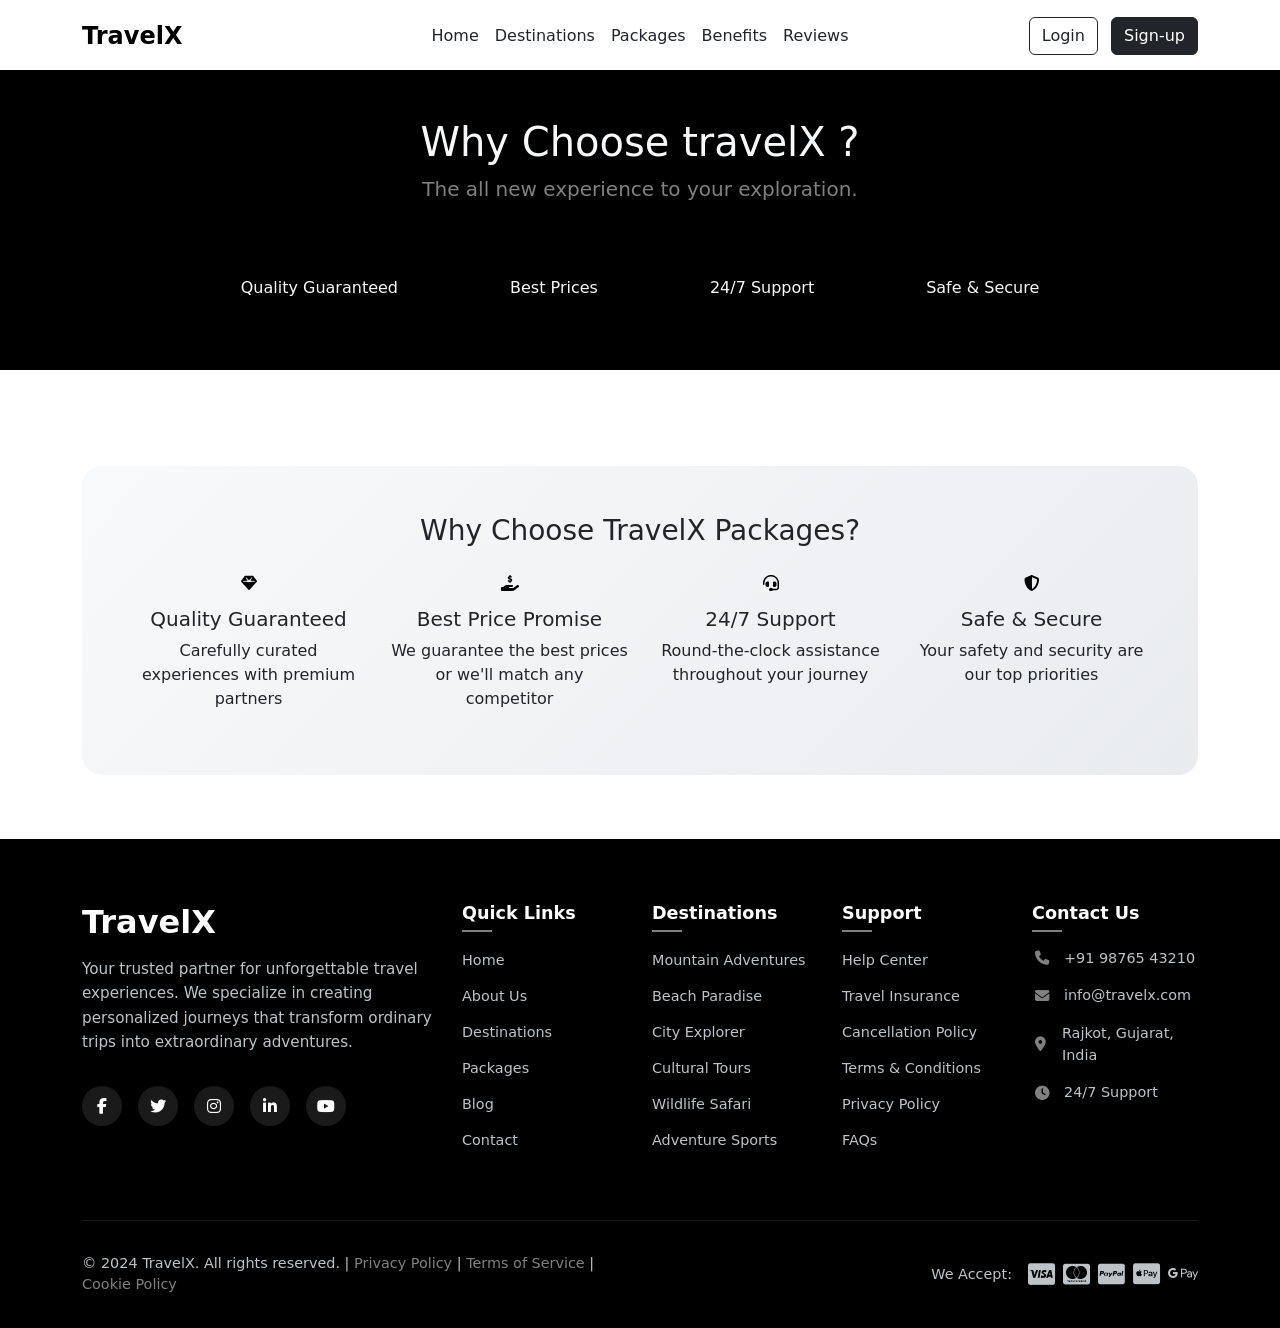
<file: Benefits.html>
<!DOCTYPE html>
<html lang="en">

<head>
    <meta charset="UTF-8">
    <meta name="viewport" content="width=device-width, initial-scale=1.0">
    <title>Benefits</title>
    <link rel="stylesheet" href="Benefits.css">
    <link rel="stylesheet" href="https://cdnjs.cloudflare.com/ajax/libs/font-awesome/6.7.2/css/all.min.css">
    <link href="https://cdn.jsdelivr.net/npm/bootstrap@5.3.6/dist/css/bootstrap.min.css" rel="stylesheet">
</head>

<body>

     <nav>
        <div class="container">
            <header
                class="d-flex flex-wrap align-items-center justify-content-center justify-content-md-between pb-3 py-3 ">
                <div class="col-md-3 mb-2 mb-md-0">
                    <a href="/" class="d-inline-flex link-body-emphasis text-decoration-none logo"> TravelX </a>
                </div>
                <ul class="nav navi col-12 col-md-auto mb-2 justify-content-center mb-md-0">
                    <li><a href="TravelX.html" class="nav-link px-2 link-dark" >Home</a></li>
                    <li><a href="destination.html" class="nav-link px-2 link-dark">Destinations</a></li>
                    <li><a href="Packages.html" class="nav-link px-2  link-dark">Packages</a></li>
                    <li><a href="Benefits.html" class="nav-link px-2 link-dark" style="font-weight: 500;">Benefits</a></li>
                    <li><a href="Review.html" class="nav-link px-2 link-dark">Reviews</a></li>
                </ul>
                <div class="col-md-3 text-end"> <button type="button" class="btn btn-outline-dark me-2">Login</button>
                    <button type="button" class="btn btn-dark">Sign-up</button>
                </div>
            </header>
        </div>
    </nav>

    <section class="introsection">
        <div class=" row m-0">
            <div class=" col-12 text-center align-items-center  justify-content-center mb-0 mt-5">
                <h2 class="section-title text-light">Why Choose travelX ?</h2>
                <p class="section-subtitle">The all new experience to your exploration.</p>
            </div>
        </div>  
            <ul class="nav col-12 my-lg-5 my-md-5 my-4 justify-content-center">
                <li><a href="#" class="nav-link link-light">Quality Guaranteed</a></li>
                <li><a href="#" class="nav-link link-light">Best Prices</a></li>
                <li><a href="#" class="nav-link  link-light">24/7 Support</a></li>
                <li><a href="#" class="nav-link link-light">Safe & Secure</a></li>
            </ul>
    </section>
    
    <section class="container mt-5 mb-5">
    <div class="row mt-5">
            <div class="col-12">
                <div class="autoshow package-benefits">
                    <h3 class="text-center mb-4">Why Choose TravelX Packages?</h3>
                    <div class="row g-4">
                        <div class="col-md-3 col-sm-6">
                            <div class="benefit-item text-center">
                                <i class="fas fa-gem text-black mb-3"></i>
                                <h5>Quality Guaranteed</h5>
                                <p>Carefully curated experiences with premium partners</p>
                            </div>
                        </div>
                        <div class="col-md-3 col-sm-6">
                            <div class="benefit-item text-center">
                                <i class="fas fa-hand-holding-usd text-black mb-3"></i>
                                <h5>Best Price Promise</h5>
                                <p>We guarantee the best prices or we'll match any competitor</p>
                            </div>
                        </div>
                        <div class="col-md-3 col-sm-6">
                            <div class="benefit-item text-center">
                                <i class="fas fa-headset text-black mb-3"></i>
                                <h5>24/7 Support</h5>
                                <p>Round-the-clock assistance throughout your journey</p>
                            </div>
                        </div>
                        <div class="col-md-3 col-sm-6">
                            <div class="benefit-item text-center">
                                <i class="fas fa-shield-alt text-black mb-3"></i>
                                <h5>Safe & Secure</h5>
                                <p>Your safety and security are our top priorities</p>
                            </div>
                        </div>
                    </div>
                </div>
            </div>
        </div>
    </section>

    <footer class="footer-section">
        <div class="container">
            <div class="row g-4">
                <!-- Company Info -->
                <div class="col-lg-4 col-md-6">
                    <div class="footer-company">
                        <h3 class="autoshow footer-logo">TravelX</h3>
                        <p class="footer-description">Your trusted partner for unforgettable travel experiences. We
                            specialize in creating personalized journeys that transform ordinary trips into
                            extraordinary adventures.</p>
                        <div class="social-links">
                            <a href="#" class="social-link"><i class="fab fa-facebook-f"></i></a>
                            <a href="#" class="social-link"><i class="fab fa-twitter"></i></a>
                            <a href="#" class="social-link"><i class="fab fa-instagram"></i></a>
                            <a href="#" class="social-link"><i class="fab fa-linkedin-in"></i></a>
                            <a href="#" class="social-link"><i class="fab fa-youtube"></i></a>
                        </div>
                    </div>
                </div>

                <!-- Quick Links -->
                <div class="col-lg-2 col-md-6">
                    <div class="footer-links">
                        <h5>Quick Links</h5>
                        <ul>
                            <li><a href="#">Home</a></li>
                            <li><a href="#">About Us</a></li>
                            <li><a href="#">Destinations</a></li>
                            <li><a href="#">Packages</a></li>
                            <li><a href="#">Blog</a></li>
                            <li><a href="#">Contact</a></li>
                        </ul>
                    </div>
                </div>

                <!-- Destinations -->
                <div class="col-lg-2 col-md-6">
                    <div class="footer-links">
                        <h5>Destinations</h5>
                        <ul>
                            <li><a href="#">Mountain Adventures</a></li>
                            <li><a href="#">Beach Paradise</a></li>
                            <li><a href="#">City Explorer</a></li>
                            <li><a href="#">Cultural Tours</a></li>
                            <li><a href="#">Wildlife Safari</a></li>
                            <li><a href="#">Adventure Sports</a></li>
                        </ul>
                    </div>
                </div>

                <!-- Support -->
                <div class="col-lg-2 col-md-6">
                    <div class="footer-links">
                        <h5>Support</h5>
                        <ul>
                            <li><a href="#">Help Center</a></li>
                            <li><a href="#">Travel Insurance</a></li>
                            <li><a href="#">Cancellation Policy</a></li>
                            <li><a href="#">Terms & Conditions</a></li>
                            <li><a href="#">Privacy Policy</a></li>
                            <li><a href="#">FAQs</a></li>
                        </ul>
                    </div>
                </div>

                <!-- Contact Info -->
                <div class="col-lg-2 col-md-6">
                    <div class="footer-contact">
                        <h5>Contact Us</h5>
                        <div class="contact-info">
                            <div class="contact-item">
                                <i class="fas fa-phone"></i>
                                <span>+91 98765 43210</span>
                            </div>
                            <div class="contact-item">
                                <i class="fas fa-envelope"></i>
                                <span>info@travelx.com</span>
                            </div>
                            <div class="contact-item">
                                <i class="fas fa-map-marker-alt"></i>
                                <span>Rajkot, Gujarat, India</span>
                            </div>
                            <div class="contact-item">
                                <i class="fas fa-clock"></i>
                                <span>24/7 Support</span>
                            </div>
                        </div>
                    </div>
                </div>
            </div>


            <!-- Copyright Section - Section8 -->
            <!-- The Copyright Section is the eighth section of the page -->
            <!-- The Copyright Section is a container section that is centered and has a margin of 4 units -->
            <!-- The Copyright Section is a row-column structure -->
            <!-- The size of the column is 6 in large screens, 12 in small screens -->
            <!-- The Copyright Section has a dark background and light text -->
            <!-- The Copyright Section has a border radius of 10px -->
            <div class="row mt-4">
                <div class="col-12">
                    <div class="copyright-section">
                        <div class="row align-items-center">
                            <div class="col-md-6">
                                <p class="copyright-text">
                                    © 2024 TravelX. All rights reserved. |
                                    <a href="#">Privacy Policy</a> |
                                    <a href="#">Terms of Service</a> |
                                    <a href="#">Cookie Policy</a>
                                </p>
                            </div>
                            <div class="col-md-6 text-md-end">
                                <div class="payment-methods">
                                    <span class="payment-label">We Accept:</span>
                                    <i class="fab fa-cc-visa"></i>
                                    <i class="fab fa-cc-mastercard"></i>
                                    <i class="fab fa-cc-paypal"></i>
                                    <i class="fab fa-cc-apple-pay"></i>
                                    <i class="fab fa-google-pay"></i>
                                </div>
                            </div>
                        </div>
                    </div>
                </div>
            </div>
        </div>
    </footer>
</body>
<script src="https://cdn.jsdelivr.net/npm/@popperjs/core@2.11.8/dist/umd/popper.min.js"
    integrity="sha384-I7E8VVD/ismYTF4hNIPjVp/Zjvgyol6VFvRkX/vR+Vc4jQkC+hVqc2pM8ODewa9r"
    crossorigin="anonymous"></script>
<script src="https://cdn.jsdelivr.net/npm/bootstrap@5.3.6/dist/js/bootstrap.min.js"
    integrity="sha384-RuyvpeZCxMJCqVUGFI0Do1mQrods/hhxYlcVfGPOfQtPJh0JCw12tUAZ/Mv10S7D"
    crossorigin="anonymous"></script>

</html>
</file>
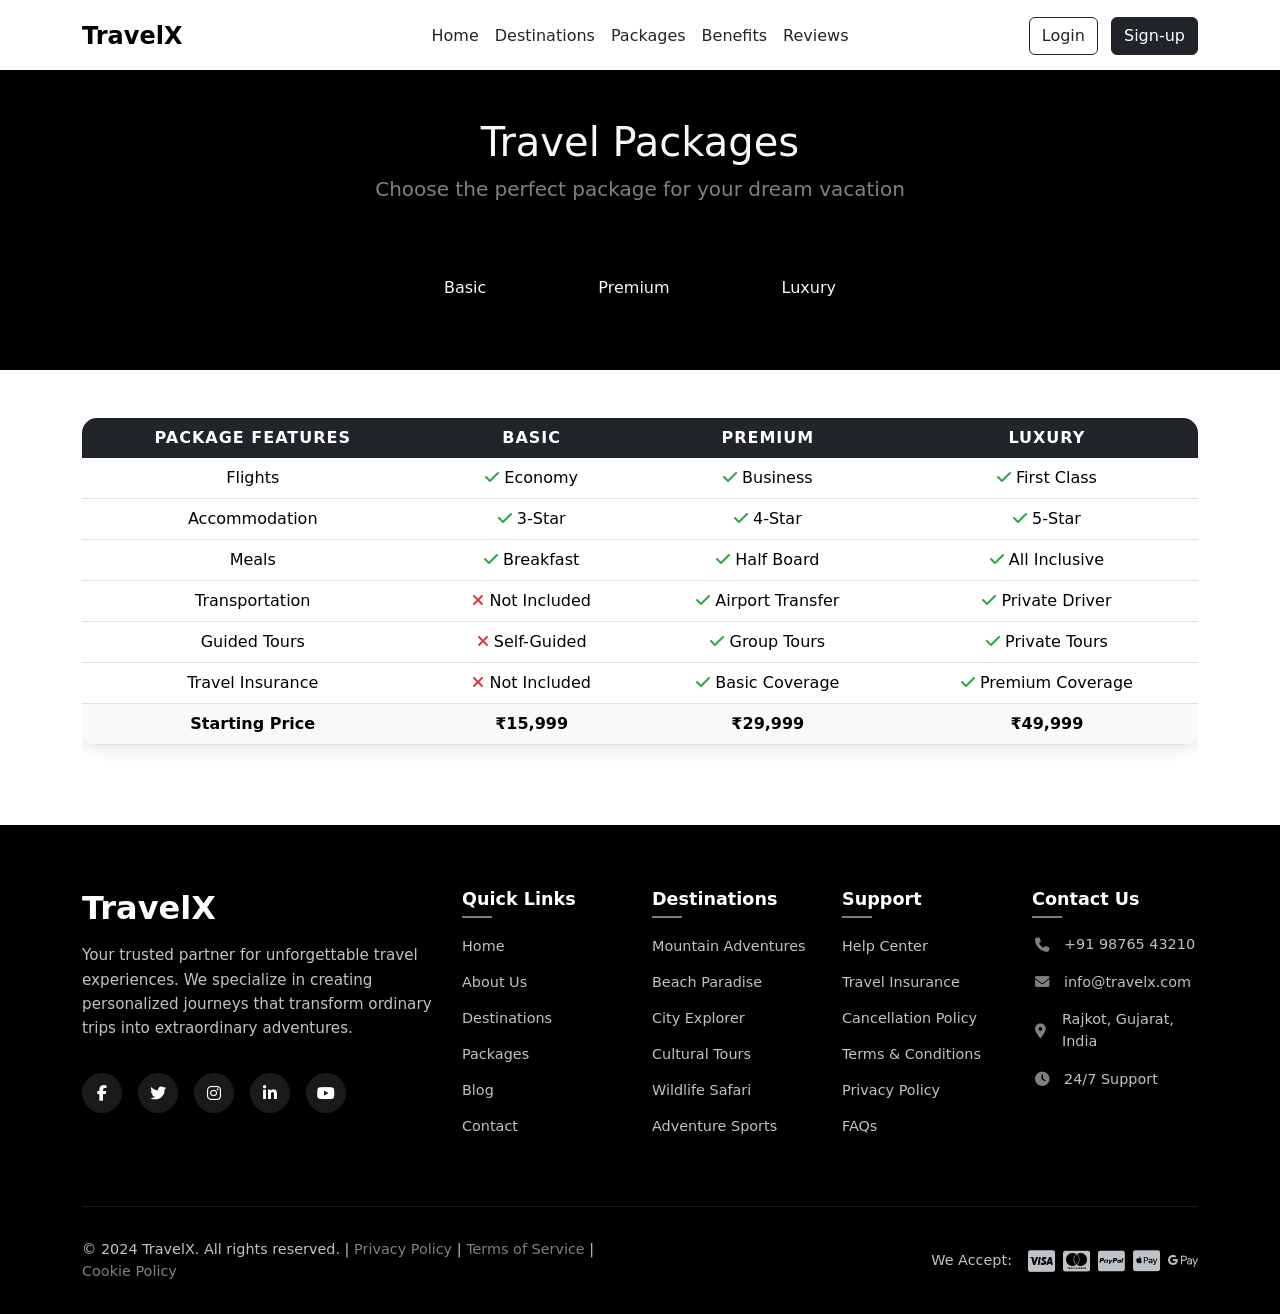
<file: Packages.html>
<!DOCTYPE html>
<html lang="en">

<head>
    <meta charset="UTF-8">
    <meta name="viewport" content="width=device-width, initial-scale=1.0">
    <title>Packages</title>
    <link rel="stylesheet" href="Packages.css">
    <link rel="stylesheet" href="https://cdnjs.cloudflare.com/ajax/libs/font-awesome/6.7.2/css/all.min.css">
    <link href="https://cdn.jsdelivr.net/npm/bootstrap@5.3.6/dist/css/bootstrap.min.css" rel="stylesheet">
</head>

<body>

     <nav>
        <div class="container">
            <header
                class="d-flex flex-wrap align-items-center justify-content-center justify-content-md-between pb-3 py-3 ">
                <div class="col-md-3 mb-2 mb-md-0">
                    <a href="/" class="d-inline-flex link-body-emphasis text-decoration-none logo"> TravelX </a>
                </div>
                <ul class="nav navi col-12 col-md-auto mb-2 justify-content-center mb-md-0">
                    <li><a href="TravelX.html" class="nav-link px-2 link-dark" >Home</a></li>
                    <li><a href="destination.html" class="nav-link px-2 link-dark">Destinations</a></li>
                    <li><a href="Packages.html" class="nav-link px-2  link-dark" style="font-weight: 500;">Packages</a></li>
                    <li><a href="Benefits.html" class="nav-link px-2 link-dark">Benefits</a></li>
                    <li><a href="Review.html" class="nav-link px-2 link-dark">Reviews</a></li>
                </ul>
                <div class="col-md-3 text-end"> <button type="button" class="btn btn-outline-dark me-2">Login</button>
                    <button type="button" class="btn btn-dark">Sign-up</button>
                </div>
            </header>
        </div>
    </nav>

    <section class="introsection">
        <div class=" row m-0">
            <div class=" col-12 text-center align-items-center  justify-content-center mb-0 mt-5">
                <h2 class="section-title text-light">Travel Packages</h2>
                <p class="section-subtitle">Choose the perfect package for your dream vacation</p>
            </div>
        </div>
        <ul class="nav col-12 my-lg-5 my-md-5 my-4 justify-content-center">
            <li><a href="#" class="nav-link link-light">Basic</a></li>
            <li><a href="#" class="nav-link link-light">Premium</a></li>
            <li><a href="#" class="nav-link  link-light">Luxury</a></li>
        </ul>
    </section>

    <section class="container mt-5 mb-5">


        <div class="row mb-5">
            <div class="col-12">
                <div class="autoshow table-responsive">
                    <table class="table table-hover package-table">
                        <thead class="table-dark">
                            <tr>
                                <th scope="col" class="text-center">Package Features</th>
                                <th scope="col" class="text-center">Basic</th>
                                <th scope="col" class="text-center">Premium</th>
                                <th scope="col" class="text-center">Luxury</th>
                            </tr>
                        </thead>
                        <tbody>
                            <tr>
                                <td class="text-center">Flights</td>
                                <td class="text-center"><i class="fas fa-check text-success"></i> Economy</td>
                                <td class="text-center"><i class="fas fa-check text-success"></i> Business</td>
                                <td class="text-center"><i class="fas fa-check text-success"></i> First Class</td>
                            </tr>
                            <tr>
                                <td class="text-center">Accommodation</td>
                                <td class="text-center"><i class="fas fa-check text-success"></i> 3-Star</td>
                                <td class="text-center"><i class="fas fa-check text-success"></i> 4-Star</td>
                                <td class="text-center"><i class="fas fa-check text-success"></i> 5-Star</td>
                            </tr>
                            <tr>
                                <td class="text-center">Meals</td>
                                <td class="text-center"><i class="fas fa-check text-success"></i> Breakfast</td>
                                <td class="text-center"><i class="fas fa-check text-success"></i> Half Board</td>
                                <td class="text-center"><i class="fas fa-check text-success"></i> All Inclusive</td>
                            </tr>
                            <tr>
                                <td class="text-center">Transportation</td>
                                <td class="text-center"><i class="fas fa-times text-danger"></i> Not Included</td>
                                <td class="text-center"><i class="fas fa-check text-success"></i> Airport Transfer</td>
                                <td class="text-center"><i class="fas fa-check text-success"></i> Private Driver</td>
                            </tr>
                            <tr>
                                <td class="text-center">Guided Tours</td>
                                <td class="text-center"><i class="fas fa-times text-danger"></i> Self-Guided</td>
                                <td class="text-center"><i class="fas fa-check text-success"></i> Group Tours</td>
                                <td class="text-center"><i class="fas fa-check text-success"></i> Private Tours</td>
                            </tr>
                            <tr>
                                <td class="text-center">Travel Insurance</td>
                                <td class="text-center"><i class="fas fa-times text-danger"></i> Not Included</td>
                                <td class="text-center"><i class="fas fa-check text-success"></i> Basic Coverage</td>
                                <td class="text-center"><i class="fas fa-check text-success"></i> Premium Coverage</td>
                            </tr>
                            <tr class="table-light">
                                <td class="text-center"><strong>Starting Price</strong></td>
                                <td class="text-center"><strong class="text-black">₹15,999</strong></td>
                                <td class="text-center"><strong class="text-black">₹29,999</strong></td>
                                <td class="text-center"><strong class="text-black">₹49,999</strong></td>
                            </tr>
                        </tbody>
                    </table>
                </div>
            </div>
        </div>
    </section>


    <footer class="footer-section">
        <div class="container">
            <div class="row g-4">
                <!-- Company Info -->
                <div class="col-lg-4 col-md-6">
                    <div class="footer-company">
                        <h3 class="autoshow footer-logo">TravelX</h3>
                        <p class="footer-description">Your trusted partner for unforgettable travel experiences. We
                            specialize in creating personalized journeys that transform ordinary trips into
                            extraordinary adventures.</p>
                        <div class="social-links">
                            <a href="#" class="social-link"><i class="fab fa-facebook-f"></i></a>
                            <a href="#" class="social-link"><i class="fab fa-twitter"></i></a>
                            <a href="#" class="social-link"><i class="fab fa-instagram"></i></a>
                            <a href="#" class="social-link"><i class="fab fa-linkedin-in"></i></a>
                            <a href="#" class="social-link"><i class="fab fa-youtube"></i></a>
                        </div>
                    </div>
                </div>

                <!-- Quick Links -->
                <div class="col-lg-2 col-md-6">
                    <div class="footer-links">
                        <h5>Quick Links</h5>
                        <ul>
                            <li><a href="#">Home</a></li>
                            <li><a href="#">About Us</a></li>
                            <li><a href="#">Destinations</a></li>
                            <li><a href="#">Packages</a></li>
                            <li><a href="#">Blog</a></li>
                            <li><a href="#">Contact</a></li>
                        </ul>
                    </div>
                </div>

                <!-- Destinations -->
                <div class="col-lg-2 col-md-6">
                    <div class="footer-links">
                        <h5>Destinations</h5>
                        <ul>
                            <li><a href="#">Mountain Adventures</a></li>
                            <li><a href="#">Beach Paradise</a></li>
                            <li><a href="#">City Explorer</a></li>
                            <li><a href="#">Cultural Tours</a></li>
                            <li><a href="#">Wildlife Safari</a></li>
                            <li><a href="#">Adventure Sports</a></li>
                        </ul>
                    </div>
                </div>

                <!-- Support -->
                <div class="col-lg-2 col-md-6">
                    <div class="footer-links">
                        <h5>Support</h5>
                        <ul>
                            <li><a href="#">Help Center</a></li>
                            <li><a href="#">Travel Insurance</a></li>
                            <li><a href="#">Cancellation Policy</a></li>
                            <li><a href="#">Terms & Conditions</a></li>
                            <li><a href="#">Privacy Policy</a></li>
                            <li><a href="#">FAQs</a></li>
                        </ul>
                    </div>
                </div>

                <!-- Contact Info -->
                <div class="col-lg-2 col-md-6">
                    <div class="footer-contact">
                        <h5>Contact Us</h5>
                        <div class="contact-info">
                            <div class="contact-item">
                                <i class="fas fa-phone"></i>
                                <span>+91 98765 43210</span>
                            </div>
                            <div class="contact-item">
                                <i class="fas fa-envelope"></i>
                                <span>info@travelx.com</span>
                            </div>
                            <div class="contact-item">
                                <i class="fas fa-map-marker-alt"></i>
                                <span>Rajkot, Gujarat, India</span>
                            </div>
                            <div class="contact-item">
                                <i class="fas fa-clock"></i>
                                <span>24/7 Support</span>
                            </div>
                        </div>
                    </div>
                </div>
            </div>


            <!-- Copyright Section - Section8 -->
            <!-- The Copyright Section is the eighth section of the page -->
            <!-- The Copyright Section is a container section that is centered and has a margin of 4 units -->
            <!-- The Copyright Section is a row-column structure -->
            <!-- The size of the column is 6 in large screens, 12 in small screens -->
            <!-- The Copyright Section has a dark background and light text -->
            <!-- The Copyright Section has a border radius of 10px -->
            <div class="row mt-4">
                <div class="col-12">
                    <div class="copyright-section">
                        <div class="row align-items-center">
                            <div class="col-md-6">
                                <p class="copyright-text">
                                    © 2024 TravelX. All rights reserved. |
                                    <a href="#">Privacy Policy</a> |
                                    <a href="#">Terms of Service</a> |
                                    <a href="#">Cookie Policy</a>
                                </p>
                            </div>
                            <div class="col-md-6 text-md-end">
                                <div class="payment-methods">
                                    <span class="payment-label">We Accept:</span>
                                    <i class="fab fa-cc-visa"></i>
                                    <i class="fab fa-cc-mastercard"></i>
                                    <i class="fab fa-cc-paypal"></i>
                                    <i class="fab fa-cc-apple-pay"></i>
                                    <i class="fab fa-google-pay"></i>
                                </div>
                            </div>
                        </div>
                    </div>
                </div>
            </div>
        </div>
    </footer>
</body>
<script src="https://cdn.jsdelivr.net/npm/@popperjs/core@2.11.8/dist/umd/popper.min.js"
    integrity="sha384-I7E8VVD/ismYTF4hNIPjVp/Zjvgyol6VFvRkX/vR+Vc4jQkC+hVqc2pM8ODewa9r"
    crossorigin="anonymous"></script>
<script src="https://cdn.jsdelivr.net/npm/bootstrap@5.3.6/dist/js/bootstrap.min.js"
    integrity="sha384-RuyvpeZCxMJCqVUGFI0Do1mQrods/hhxYlcVfGPOfQtPJh0JCw12tUAZ/Mv10S7D"
    crossorigin="anonymous"></script>

</html>
</file>
<file: Benefits.css>
* {
    margin: 0;
    padding: 0;
}
header {
    height: 70px;
}

.logo {
    font-weight: 900 !important;
    font-size: x-large !important;
}
.theme{
    font-size: medium;
    background:none;
    border:none;
}

@media (max-width:767px){
    .nav{
        display: none;
    }
}


.introsection {
    height: 300px;
    background-color: black;
}

.section-title {
    font-size: 40px;
}

.section-subtitle {
    font-size: 20px;
    color: grey;
}


.nav {
    gap: 80px;
    font-weight: 500;
}
.navi{
    gap: 0px !important;
    font-weight: 100;
}

@media (max-width:767px) {
    .nav {
        gap: 2px;
    }
}

@media (min-width: 768px) and (max-width:1024px) {
    .nav {
        gap: 20px;
    }
}

.package-table {
    border-radius: 15px;
    overflow: hidden;
    box-shadow: 0 5px 15px rgba(0, 0, 0, 0.1);
    margin-bottom: 3rem;
}

.package-table th {
    background: black;
    color: white;
    border: none;
    padding: 1.5rem 1rem;
    font-weight: 600;
    text-transform: uppercase;
    letter-spacing: 1px;
}


.package-table td {
    padding: 1rem;
    vertical-align: middle;
    border-bottom: 1px solid #dee2e6;
}

.package-table tbody tr:hover {
    background-color: #f8f9fa;
    transition: background-color 0.3s ease;
}

.package-table .text-primary {
    color: #007bff !important;
}

.package-table .text-success {
    color: #28a745 !important;
}

.package-table .text-danger {
    color: #dc3545 !important;
}

.package-table .text-muted {
    color: #6c757d !important;
}

.package-benefits {
    background: linear-gradient(135deg, #f8f9fa 0%, #e9ecef 100%);
    padding: 3rem;
    border-radius: 20px;
    margin-top: 3rem;
}


.package-card {
    background: white;
    border-radius: 20px;
    padding: 2rem;
    box-shadow: 0 10px 30px rgba(0, 0, 0, 0.1);
    transition: all 0.3s ease;
    position: relative;
    height: 100%;
    border: 2px solid transparent;
}

.package-card:hover {
    transform: translateY(-10px);
    box-shadow: 0 20px 40px rgba(0, 0, 0, 0.15);
}

.package-badge {
    position: absolute;
    top: -10px;
    right: 20px;
    background: linear-gradient(135deg, #ff6b6b 0%, #ee5a24 100%);
    color: white;
    padding: 8px 20px;
    border-radius: 20px;
    font-size: 0.8rem;
    font-weight: 600;
    text-transform: uppercase;
    letter-spacing: 1px;
    box-shadow: 0 5px 15px rgba(255, 107, 107, 0.3);
}

.package-header {
    text-align: center;
    margin-bottom: 2rem;
    padding-bottom: 1.5rem;
    border-bottom: 2px solid #f8f9fa;
}

.package-header h3 {
    font-size: 1.8rem;
    font-weight: 700;
    color: #333;
    margin-bottom: 1rem;
}

.price {
    margin-bottom: 1rem;
}

.price .currency {
    font-size: 1.5rem;
    font-weight: 600;
    color: #007bff;
}

.price .amount {
    font-size: 3rem;
    font-weight: 700;
    color: #007bff;
    line-height: 1;
}

.price .period {
    font-size: 1rem;
    color: #666;
    font-weight: 400;
}

.package-subtitle {
    color: #666;
    font-size: 1rem;
    margin: 0;
}

.package-features {
    margin-bottom: 2rem;
}

.package-features ul {
    list-style: none;
    padding: 0;
    margin: 0;
}

.package-features li {
    padding: 0.75rem 0;
    border-bottom: 1px solid #f8f9fa;
    display: flex;
    align-items: center;
    font-size: 0.95rem;
}

.package-features li:last-child {
    border-bottom: none;
}

.package-features i {
    margin-right: 0.75rem;
    width: 20px;
    text-align: center;
}

.package-features .fa-check {
    color: #28a745;
}

.package-features .fa-times {
    color: #6c757d;
}

.package-footer {
    text-align: center;
}

.package-footer .btn {
    padding: 0.75rem 2rem;
    font-weight: 600;
    border-radius: 50px;
    transition: all 0.3s ease;
}

.package-footer .btn:hover {
    transform: translateY(-2px);
    box-shadow: 0 10px 25px rgba(0, 0, 0, 0.2);
}

/* Footer Section */
.footer-section {
    background: black;
    color: white;
    padding: 4rem 0 2rem 0;
    margin-top: 4rem;
}

.footer-logo {
    font-size: 2rem;
    font-weight: 700;
    margin-bottom: 1rem;
    color: #fff;
}

.footer-description {
    color: #bdc3c7;
    line-height: 1.6;
    margin-bottom: 2rem;
    font-size: 0.95rem;
}

.social-links {
    display: flex;
    gap: 1rem;
    margin-top: 1.5rem;
}

.social-link {
    display: inline-flex;
    align-items: center;
    justify-content: center;
    width: 40px;
    height: 40px;
    background: rgba(255, 255, 255, 0.1);
    color: white;
    border-radius: 50%;
    text-decoration: none;
    transition: all 0.3s ease;
}

.social-link:hover {
    background: grey;
    color: white;
    transform: translateY(-3px);
}

.footer-links h5,
.footer-contact h5 {
    color: #fff;
    font-size: 1.1rem;
    font-weight: 600;
    margin-bottom: 1.5rem;
    position: relative;
}

.footer-links h5::after,
.footer-contact h5::after {
    content: '';
    position: absolute;
    bottom: -8px;
    left: 0;
    width: 30px;
    height: 2px;
    background: grey;
}

.footer-links ul {
    list-style: none;
    padding: 0;
    margin: 0;
}

.footer-links li {
    margin-bottom: 0.75rem;
}

.footer-links a {
    color: #bdc3c7;
    text-decoration: none;
    transition: color 0.3s ease;
    font-size: 0.9rem;
}

.footer-links a:hover {
    color: grey;
    padding-left: 5px;
}

.contact-info {
    display: flex;
    flex-direction: column;
    gap: 1rem;
}

.contact-item {
    display: flex;
    align-items: center;
    gap: 0.75rem;
    color: #bdc3c7;
    font-size: 0.9rem;
}

.contact-item i {
    color: grey;
    width: 20px;
    text-align: center;
}

.footer-newsletter {
    background: rgba(255, 255, 255, 0.05);
    padding: 2rem;
    border-radius: 15px;
    border: 1px solid rgba(255, 255, 255, 0.1);
}

.footer-newsletter h5 {
    color: #fff;
    font-size: 1.2rem;
    font-weight: 600;
    margin-bottom: 0.5rem;
}

.footer-newsletter p {
    color: #bdc3c7;
    font-size: 0.9rem;
    margin-bottom: 0;
}

.newsletter-form .input-group {
    box-shadow: 0 5px 15px rgba(0, 0, 0, 0.2);
    border-radius: 50px;
    overflow: hidden;
}

.newsletter-form .form-control {
    border: none;
    padding: 0.75rem 1.5rem;
    background: rgba(255, 255, 255, 0.1);
    color: white;
    border-radius: 50px 0 0 50px;
}

.newsletter-form .form-control::placeholder {
    color: #bdc3c7;
}

.newsletter-form .form-control:focus {
    background: rgba(255, 255, 255, 0.15);
    box-shadow: none;
    color: white;
}

.newsletter-form .btn {
    border-radius: 0 50px 50px 0;
    padding: 0.75rem 2rem;
    background: grey;
    border: none;
    font-weight: 600;
    transition: all 0.3s ease;
}

.newsletter-form .btn:hover {
    background: grey;
    transform: translateX(2px);
}

.copyright-section {
    border-top: 1px solid rgba(255, 255, 255, 0.1);
    padding-top: 2rem;
    margin-top: 2rem;
}

.copyright-text {
    color: #bdc3c7;
    font-size: 0.9rem;
    margin: 0;
}

.copyright-text a {
    color: grey;
    text-decoration: none;
    transition: color 0.3s ease;
}

.copyright-text a:hover {
    color: grey;
}

.payment-methods {
    display: flex;
    align-items: center;
    gap: 0.5rem;
    justify-content: flex-end;
}

.payment-label {
    color: #bdc3c7;
    font-size: 0.9rem;
    margin-right: 0.5rem;
}

.payment-methods i {
    font-size: 1.5rem;
    color: #bdc3c7;
    transition: color 0.3s ease;
}

.payment-methods i:hover {
    color: grey;
}

/* Responsive Design for Footer */
@media (max-width: 768px) {
    .footer-section {
        padding: 3rem 0 1.5rem 0;
    }

    .footer-logo {
        font-size: 1.8rem;
    }

    .footer-description {
        font-size: 0.9rem;
    }

    .social-links {
        justify-content: center;
    }

    .footer-links h5,
    .footer-contact h5 {
        margin-top: 2rem;
        margin-bottom: 1rem;
    }

    .footer-newsletter {
        padding: 1.5rem;
        text-align: center;
    }

    .newsletter-form .input-group {
        flex-direction: column;
        gap: 1rem;
    }

    .newsletter-form .form-control,
    .newsletter-form .btn {
        border-radius: 50px;
        width: 100%;
    }

    .copyright-section {
        text-align: center;
    }

    .payment-methods {
        justify-content: center;
        margin-top: 1rem;
    }
}

@media (max-width: 576px) {
    .footer-section {
        padding: 2rem 0 1rem 0;
    }

    .footer-logo {
        font-size: 1.5rem;
    }

    .social-links {
        gap: 0.5rem;
    }

    .social-link {
        width: 35px;
        height: 35px;
    }

    .footer-newsletter {
        padding: 1rem;
    }

    .contact-item {
        font-size: 0.85rem;
    }

    .payment-methods i {
        font-size: 1.2rem;
    }
}
</file>
<file: Packages.css>
* {
    margin: 0;
    padding: 0;
}
header {
    height: 70px;
}

.logo {
    font-weight: 900 !important;
    font-size: x-large !important;
}
.theme{
    font-size: medium;
    background:none;
    border:none;
}
   
@media (max-width:767px){
    .nav{
        display: none;
    }
}
   

.introsection {
    height: 300px;
    background-color: black;
}

.section-title {
    font-size: 40px;
}

.section-subtitle {
    font-size: 20px;
    color: grey;
}

.nav {
    gap: 80px;
    font-weight: 500;
}
.navi{
    gap: 0px !important;
    font-weight: 100;
}    

@media (max-width:767px) {
    .nav {
        gap: 2px;
    }
}

@media (min-width: 768px) and (max-width:1024px) {
    .nav {
        gap: 20px;
    }
}

.package-table {
    border-radius: 15px;
    overflow: hidden;
    box-shadow: 0 5px 15px rgba(0, 0, 0, 0.1);
    margin-bottom: 3rem;
}

.package-table th {
    background: black;
    color: white;
    border: none;
    padding: 1.5rem 1rem;
    font-weight: 600;
    text-transform: uppercase;
    letter-spacing: 1px;
}


.package-table td {
    padding: 1rem;
    vertical-align: middle;
    border-bottom: 1px solid #dee2e6;
}

.package-table tbody tr:hover {
    background-color: #f8f9fa;
    transition: background-color 0.3s ease;
}

.package-table .text-primary {
    color: #007bff !important;
}

.package-table .text-success {
    color: #28a745 !important;
}

.package-table .text-danger {
    color: #dc3545 !important;
}

.package-table .text-muted {
    color: #6c757d !important;
}

/* Footer Section */
.footer-section {
    background: black;
    color: white;
    padding: 4rem 0 2rem 0;
    margin-top: 4rem;
}

.footer-logo {
    font-size: 2rem;
    font-weight: 700;
    margin-bottom: 1rem;
    color: #fff;
}

.footer-description {
    color: #bdc3c7;
    line-height: 1.6;
    margin-bottom: 2rem;
    font-size: 0.95rem;
}

.social-links {
    display: flex;
    gap: 1rem;
    margin-top: 1.5rem;
}

.social-link {
    display: inline-flex;
    align-items: center;
    justify-content: center;
    width: 40px;
    height: 40px;
    background: rgba(255, 255, 255, 0.1);
    color: white;
    border-radius: 50%;
    text-decoration: none;
    transition: all 0.3s ease;
}

.social-link:hover {
    background: grey;
    color: white;
    transform: translateY(-3px);
}

.footer-links h5,
.footer-contact h5 {
    color: #fff;
    font-size: 1.1rem;
    font-weight: 600;
    margin-bottom: 1.5rem;
    position: relative;
}

.footer-links h5::after,
.footer-contact h5::after {
    content: '';
    position: absolute;
    bottom: -8px;
    left: 0;
    width: 30px;
    height: 2px;
    background: grey;
}

.footer-links ul {
    list-style: none;
    padding: 0;
    margin: 0;
}

.footer-links li {
    margin-bottom: 0.75rem;
}

.footer-links a {
    color: #bdc3c7;
    text-decoration: none;
    transition: color 0.3s ease;
    font-size: 0.9rem;
}

.footer-links a:hover {
    color: grey;
    padding-left: 5px;
}

.contact-info {
    display: flex;
    flex-direction: column;
    gap: 1rem;
}

.contact-item {
    display: flex;
    align-items: center;
    gap: 0.75rem;
    color: #bdc3c7;
    font-size: 0.9rem;
}

.contact-item i {
    color: grey;
    width: 20px;
    text-align: center;
}

.footer-newsletter {
    background: rgba(255, 255, 255, 0.05);
    padding: 2rem;
    border-radius: 15px;
    border: 1px solid rgba(255, 255, 255, 0.1);
}

.footer-newsletter h5 {
    color: #fff;
    font-size: 1.2rem;
    font-weight: 600;
    margin-bottom: 0.5rem;
}

.footer-newsletter p {
    color: #bdc3c7;
    font-size: 0.9rem;
    margin-bottom: 0;
}

.newsletter-form .input-group {
    box-shadow: 0 5px 15px rgba(0, 0, 0, 0.2);
    border-radius: 50px;
    overflow: hidden;
}

.newsletter-form .form-control {
    border: none;
    padding: 0.75rem 1.5rem;
    background: rgba(255, 255, 255, 0.1);
    color: white;
    border-radius: 50px 0 0 50px;
}

.newsletter-form .form-control::placeholder {
    color: #bdc3c7;
}

.newsletter-form .form-control:focus {
    background: rgba(255, 255, 255, 0.15);
    box-shadow: none;
    color: white;
}

.newsletter-form .btn {
    border-radius: 0 50px 50px 0;
    padding: 0.75rem 2rem;
    background: grey;
    border: none;
    font-weight: 600;
    transition: all 0.3s ease;
}

.newsletter-form .btn:hover {
    background: grey;
    transform: translateX(2px);
}

.copyright-section {
    border-top: 1px solid rgba(255, 255, 255, 0.1);
    padding-top: 2rem;
    margin-top: 2rem;
}

.copyright-text {
    color: #bdc3c7;
    font-size: 0.9rem;
    margin: 0;
}

.copyright-text a {
    color: grey;
    text-decoration: none;
    transition: color 0.3s ease;
}

.copyright-text a:hover {
    color: grey;
}

.payment-methods {
    display: flex;
    align-items: center;
    gap: 0.5rem;
    justify-content: flex-end;
}

.payment-label {
    color: #bdc3c7;
    font-size: 0.9rem;
    margin-right: 0.5rem;
}

.payment-methods i {
    font-size: 1.5rem;
    color: #bdc3c7;
    transition: color 0.3s ease;
}

.payment-methods i:hover {
    color: grey;
}

/* Responsive Design for Footer */
@media (max-width: 768px) {
    .footer-section {
        padding: 3rem 0 1.5rem 0;
    }

    .footer-logo {
        font-size: 1.8rem;
    }

    .footer-description {
        font-size: 0.9rem;
    }

    .social-links {
        justify-content: center;
    }

    .footer-links h5,
    .footer-contact h5 {
        margin-top: 2rem;
        margin-bottom: 1rem;
    }

    .footer-newsletter {
        padding: 1.5rem;
        text-align: center;
    }

    .newsletter-form .input-group {
        flex-direction: column;
        gap: 1rem;
    }

    .newsletter-form .form-control,
    .newsletter-form .btn {
        border-radius: 50px;
        width: 100%;
    }

    .copyright-section {
        text-align: center;
    }

    .payment-methods {
        justify-content: center;
        margin-top: 1rem;
    }
}

@media (max-width: 576px) {
    .footer-section {
        padding: 2rem 0 1rem 0;
    }

    .footer-logo {
        font-size: 1.5rem;
    }

    .social-links {
        gap: 0.5rem;
    }

    .social-link {
        width: 35px;
        height: 35px;
    }

    .footer-newsletter {
        padding: 1rem;
    }

    .contact-item {
        font-size: 0.85rem;
    }

    .payment-methods i {
        font-size: 1.2rem;
    }
}
</file>
